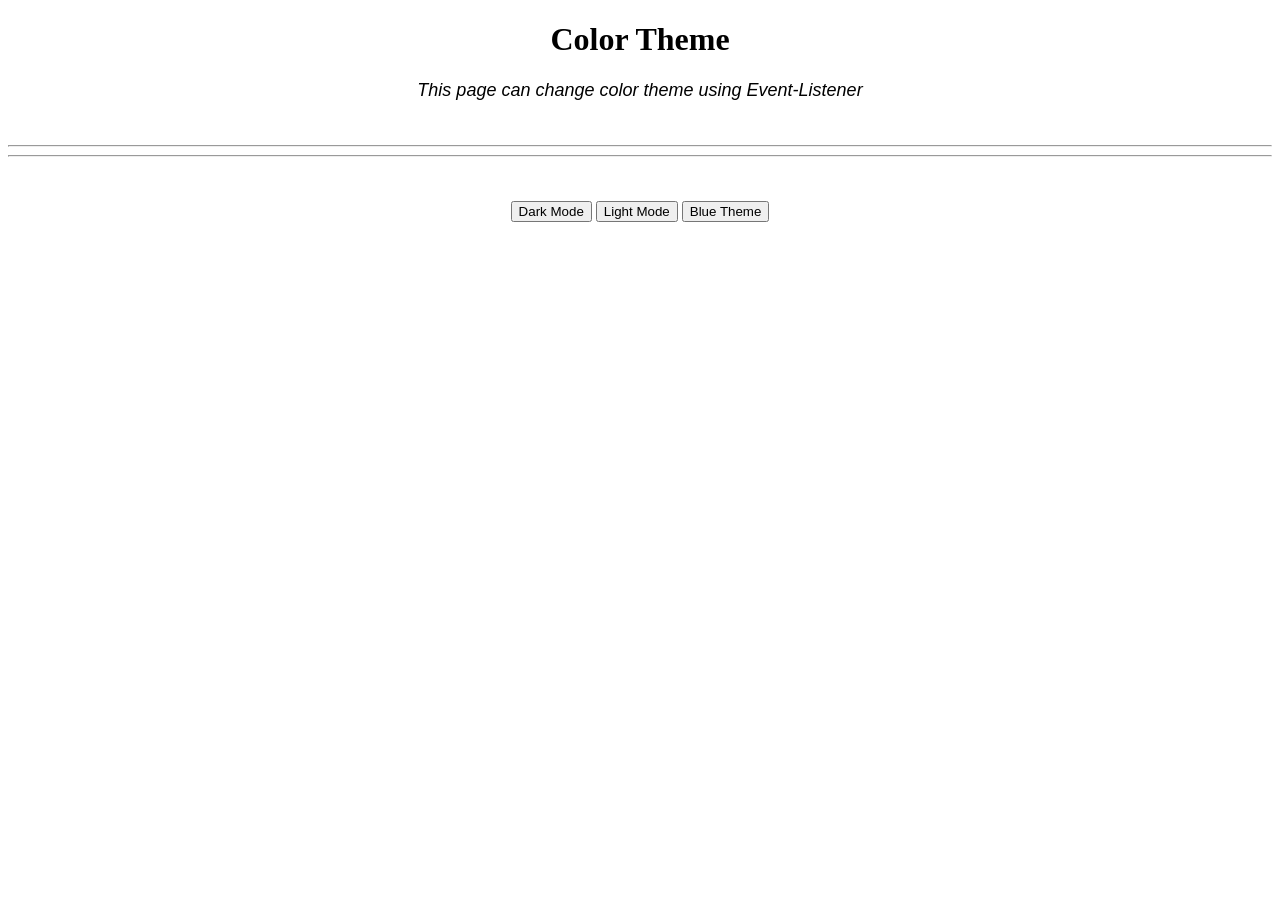
<file: Color Theme Switcher/events.html>
<!DOCTYPE html>
<html lang="en">
<head>
    <meta charset="UTF-8">
    <meta name="viewport" content="width=device-width, initial-scale=1.0">
    <title>Page Theme </title>
    <link rel="stylesheet" href="event.css">
</head>
<body>
    <h1> Color Theme</h1>
    <p> <I>This page can change color theme using Event-Listener</I></p>
    <br/><hr/><hr/><br/><br/>

    <button id ="drk-btn">Dark Mode </button>
    <button id ="lgt-btn"> Light Mode</button>
    <button id ="ble-btn"> Blue Theme</button>



  <script src="event.js"> </script>  
</body>
</html>
</file>
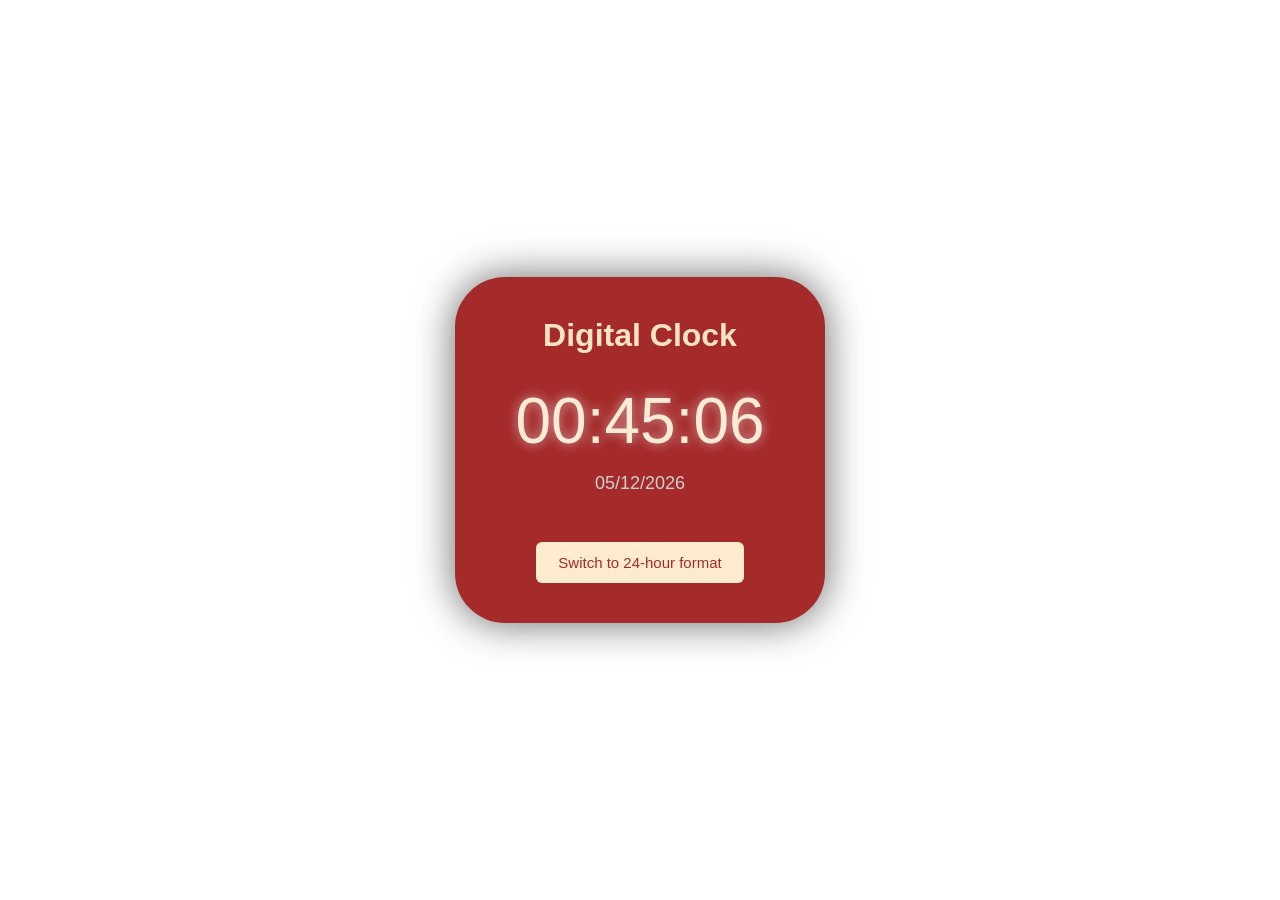
<file: Digital Clock /clock.html>
<!DOCTYPE html>
<html lang="en">
<head>
    <meta charset="UTF-8">
    <meta name="viewport" content="width=device-width, initial-scale=1.0">
    <title>Digtal Clock</title>
    <link rel="stylesheet" href="clock.css">
</head>
<body>

<div class="container"> 
    <div class="clock">
        <h1>Digital Clock </h1>
            <div id="time" >00:00:00</div>
            <div id="date" >0/0/0000</div> <br/>
            <button id="toggle-btn">Switch to 24-hour format</button>



    </div>
</div>

<script src="clock.js"> </script>
</body>
</html>
</file>
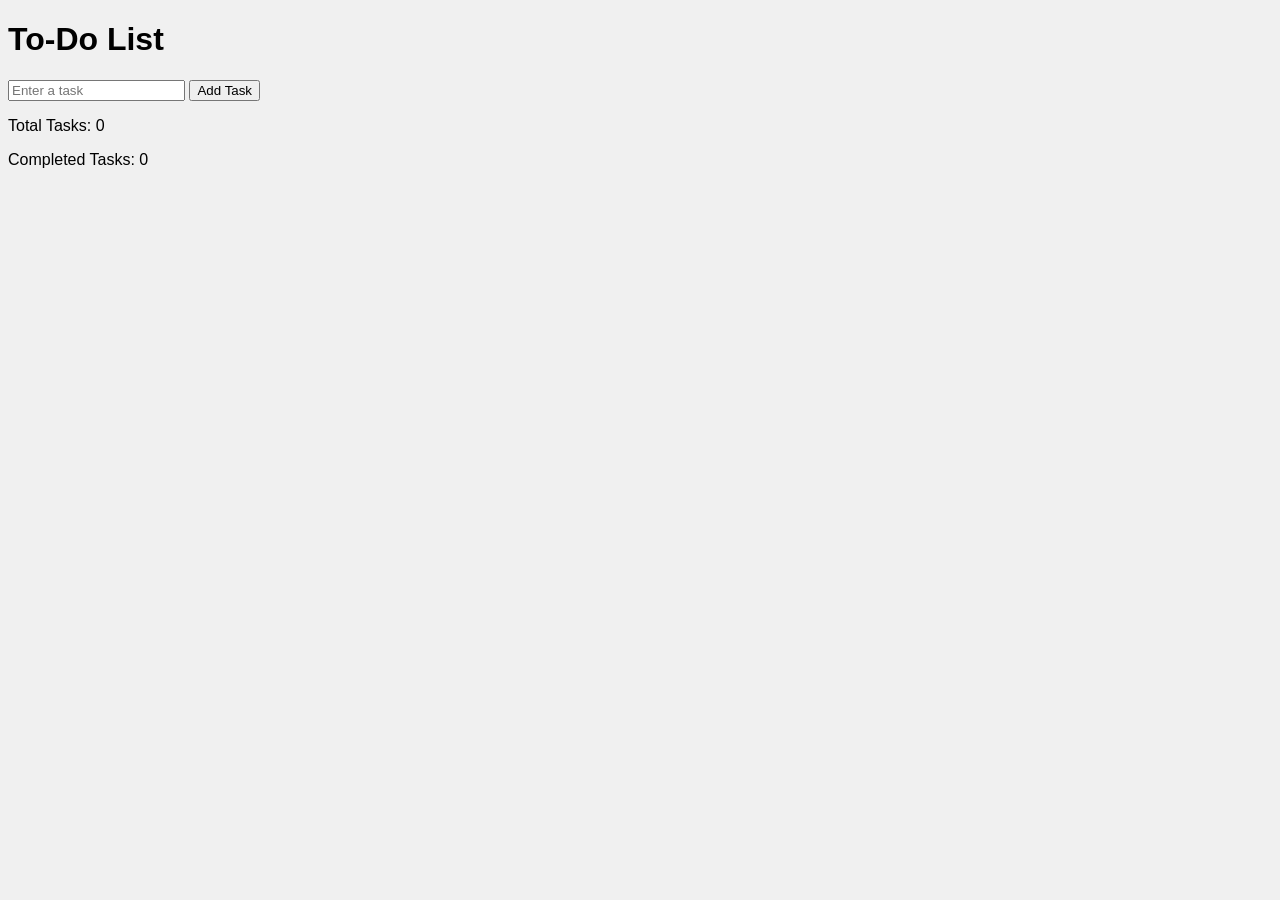
<file: To-Do List /list.html>
<!DOCTYPE html>
<html lang="en">
<head>
    <meta charset="UTF-8">
    <meta name="viewport" content="width=device-width, initial-scale=1.0">
    <link rel="stylesheet" href="list.css">
    <title>to-do</title>
</head>
<body>
    <div class="container">
    <h1> To-Do List</h1>
    <div class="input-container">

    <input type="text" id="inputTask" placeholder="Enter a task">
    <button type="submit" id="addBtn">Add Task</button>
</div>

<ul id="taskList"></ul>
</div>
    <p>Total Tasks: <span id = "totalCount"> 0</span></p>
    <p>Completed Tasks: <span id="completedCount"> 0</span></p>

    <script src="list.js"></script>

</body>
</html>
</file>
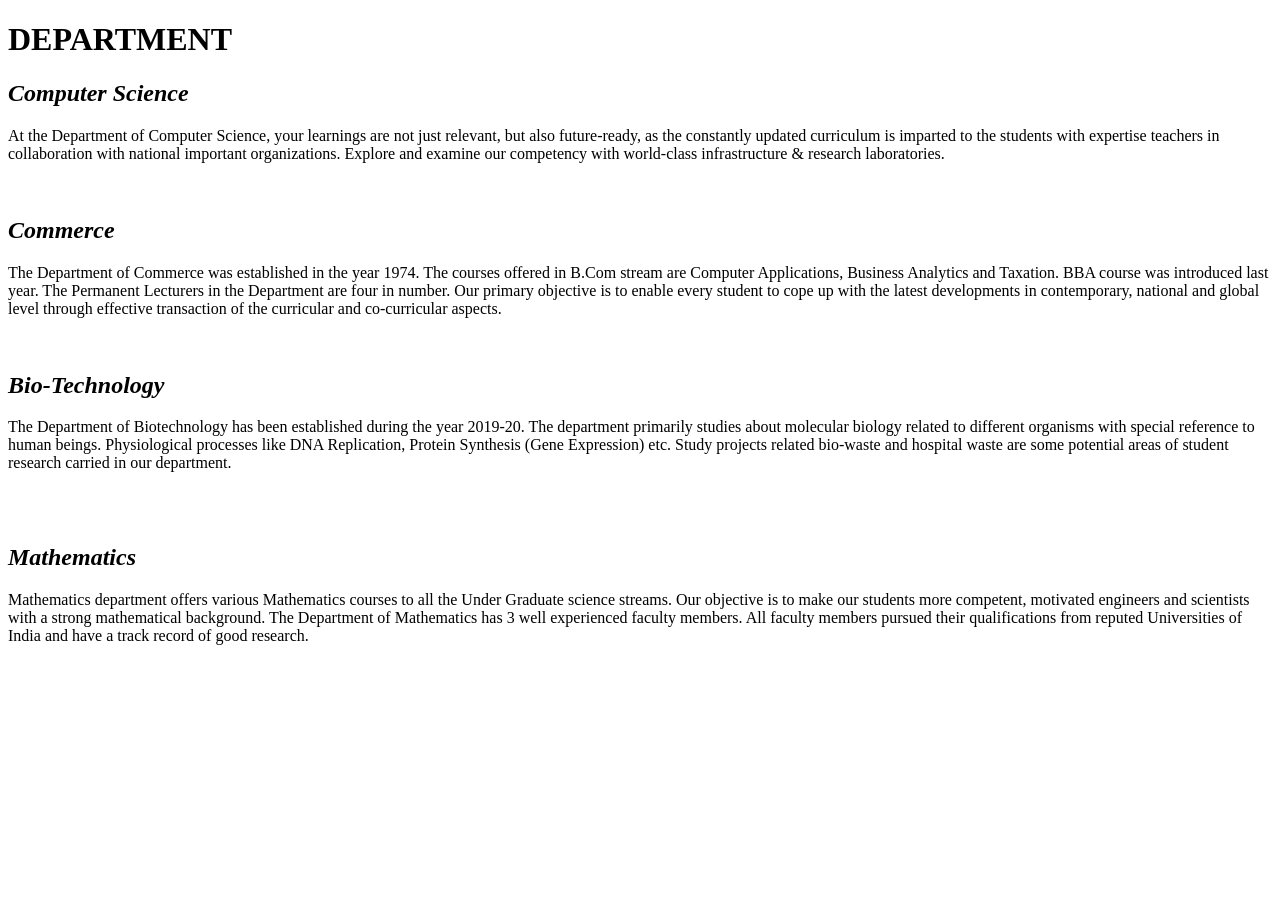
<file: unit1/department.html>
<!DOCTYPE html>
<html lang="en">
<head>
    <meta charset="UTF-8">
    <meta name="viewport" content="width=device-width, initial-scale=1.0">
    <title>dep</title>
</head>
<body>
    




<h1><b> DEPARTMENT</b></h1>


<h2> <i>Computer Science</i></h2>
<p>At the Department of Computer Science, your learnings are not just relevant, but also future-ready, as the constantly updated curriculum is imparted to the students with expertise teachers in collaboration with national important organizations. Explore and examine our competency with world-class infrastructure & research laboratories.
</p></br>
<h2><i>Commerce</i></h2>
 <p>The Department of Commerce was established in the year 1974. The courses offered in B.Com stream are Computer Applications, Business Analytics and Taxation. BBA course was introduced last year. The Permanent Lecturers in the Department are four in number. Our primary objective is to enable every student to cope up with the latest developments in contemporary, national and global level through effective transaction of the curricular and co-curricular aspects.
</p></br>
<h2><i>Bio-Technology</i></h2>
<p>The Department of Biotechnology has been established during the year 2019-20. The department primarily studies about molecular biology related to different organisms with special reference to human beings. Physiological processes like DNA Replication, Protein Synthesis (Gene Expression) etc. Study projects related bio-waste and hospital waste are some potential areas of student research carried in our department.
 </p></br></br>
<h2><i>Mathematics</i></h2>
 <p>Mathematics department offers various Mathematics courses to all the Under Graduate science streams. Our objective is to make our students more competent, motivated engineers and scientists with a strong mathematical background. The Department of Mathematics has 3 well experienced faculty members. All faculty members pursued their qualifications from reputed Universities of India and have a track record of good research.

 </p>

 </body>
</html>
</file>
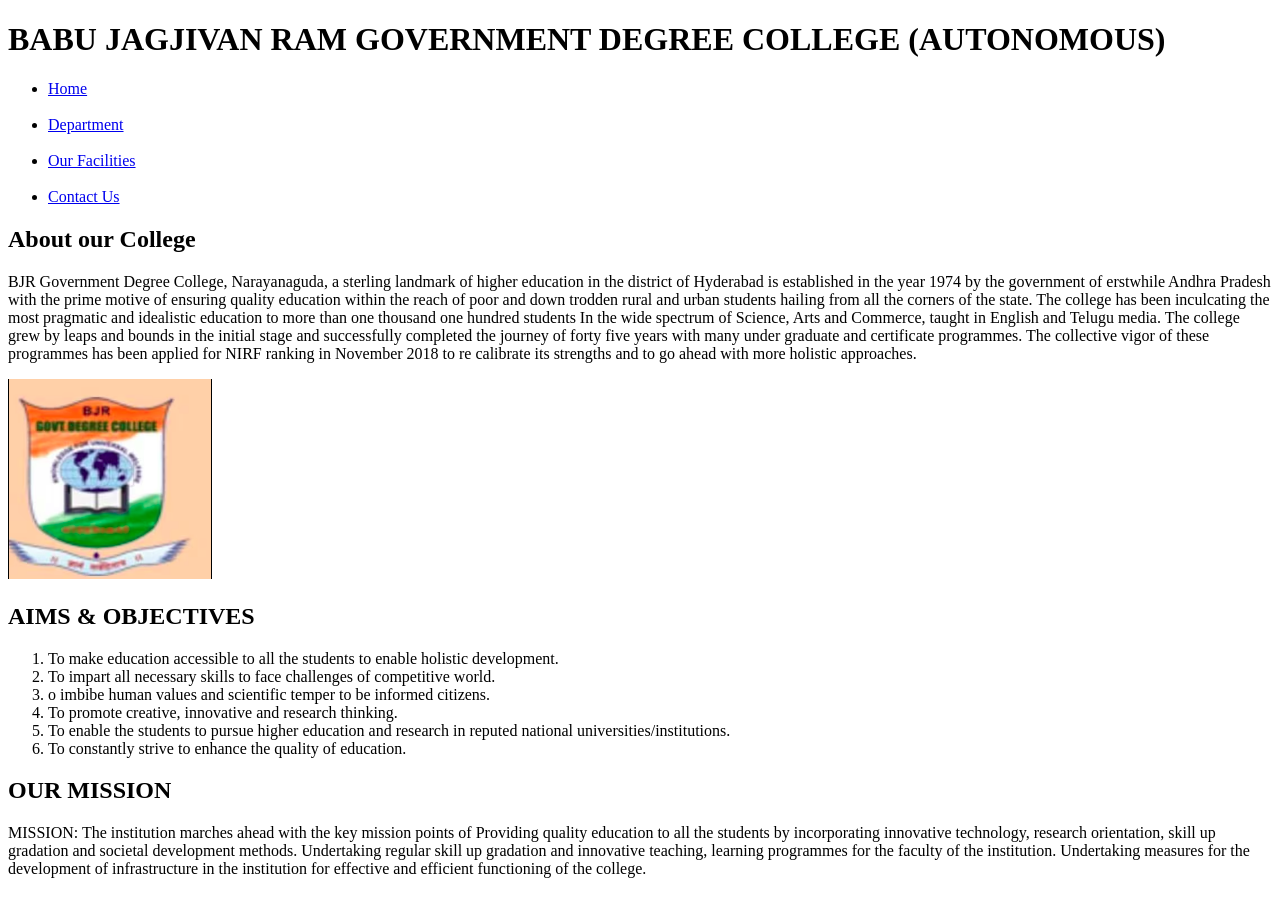
<file: unit1/home.html>
<!DOCTYPE html>
<html lang="en">
<head>
    <meta charset="UTF-8">
    <meta name="viewport" content="width=device-width, initial-scale=1.0">
    <title>My College Profile</title>
</head>
<body>
    <h1> <b> BABU JAGJIVAN RAM GOVERNMENT DEGREE COLLEGE (AUTONOMOUS)</b> </h1>
     <ul>
        <li> <a href ="home.html"> Home</a></li></br>
      <li><a href ="department.html"> Department</a></li></br>
     <li> <a href ="our_facility.html"> Our Facilities </a></li></br>
    <li> <a href ="contact.html"> Contact Us</a></li>
  </ul>

  <h2>About our College</h2>
  <P> BJR Government Degree College, Narayanaguda, a sterling landmark of higher education in the district of Hyderabad is established in the year 1974 by the government of erstwhile Andhra Pradesh with the prime motive of ensuring quality education within the reach of poor and down trodden rural and urban students hailing from all the corners of the state. The college has been inculcating the most pragmatic and idealistic education to more than one thousand one hundred students In the wide spectrum of Science, Arts and Commerce, taught in English and Telugu media. The college grew by leaps and bounds in the initial stage and successfully completed the journey of forty five years with many under graduate and certificate programmes. The collective vigor of these programmes has been applied for NIRF ranking in November 2018 to re calibrate its strengths and to go ahead with more holistic approaches.

</P>

<img src="logo.png" alt="college logo" height="200px">
<h2>AIMS & OBJECTIVES</h2>
<ol>

<li>To make education accessible to all the students to enable holistic development.</li>
<li> To impart all necessary skills to face challenges of competitive world.</li>
<li>o imbibe human values and scientific temper to be informed citizens.</li>
<li> To promote creative, innovative and research thinking.</li>
<li>To enable the students to pursue higher education and research in reputed national universities/institutions.</li>
<li>To constantly strive to enhance the quality of education.</li> </ol>
<h2>OUR MISSION</h2>
<p>MISSION: The institution marches ahead with the key mission points of Providing quality education to all the students by incorporating innovative technology, research orientation, skill up gradation and societal development methods. Undertaking regular skill up gradation and innovative teaching, learning programmes for the faculty of the institution. Undertaking measures for the development of infrastructure in the institution for effective and efficient functioning of the college.
</p>
</body>
</html>
</file>
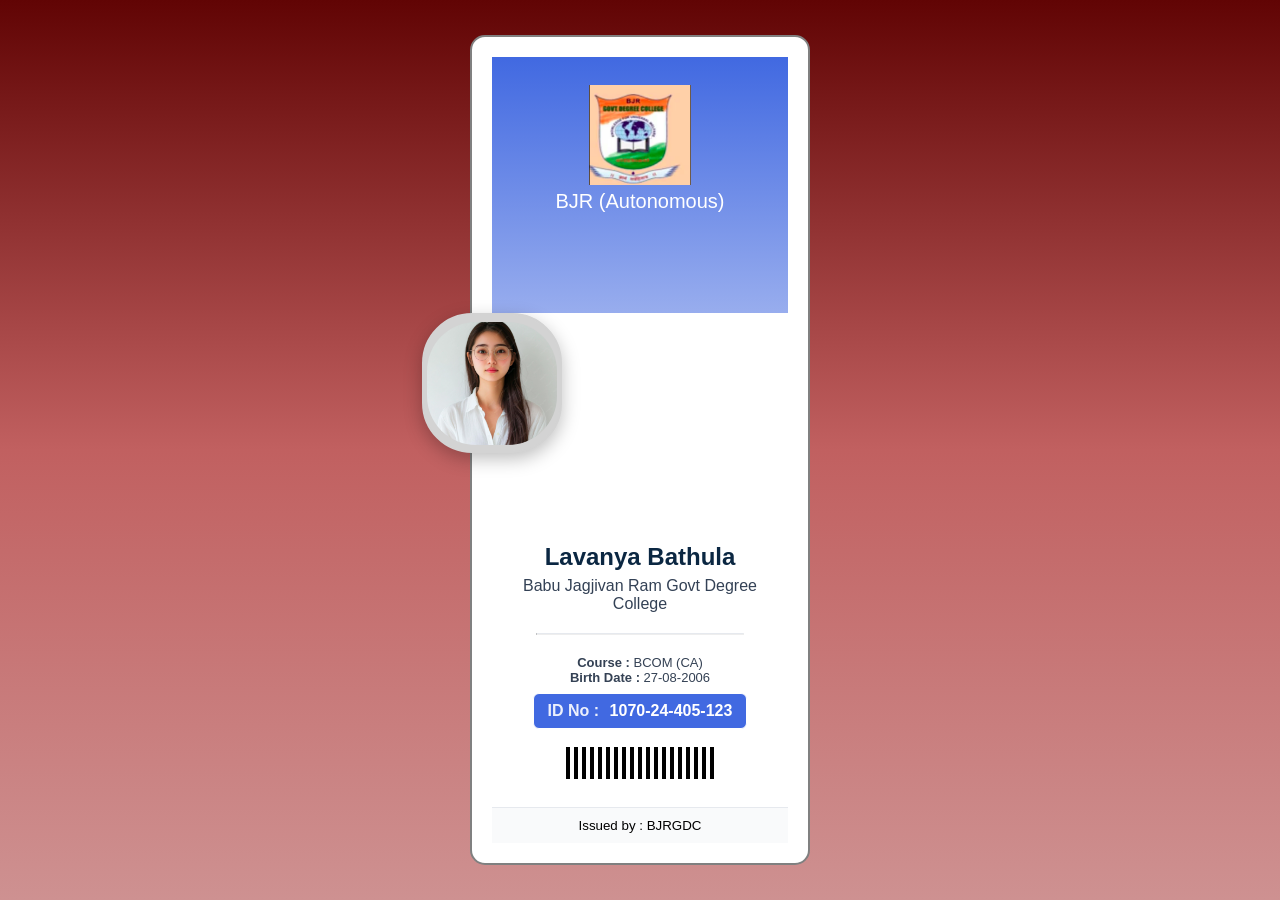
<file: unit2/id.html>
<!DOCTYPE html>
<html lang="en">
<head>
    <meta charset="UTF-8">
    <meta name="viewport" content="width=device-width, initial-scale=1.0">
    <title>BJR College Id</title>
    <link rel ="stylesheet" href="id.css">
</head>
<body>
    <div class ="container"> 
        <div class="card">
            <header class="card-header">
            <img src="logo.png" alt="college logo" height="100px">
            <p> BJR (Autonomous)</p>
            </header>

            <div class="photo-wrap">
                <img class="photo" src="profile.png" alt="profile" height="100px">
            </div>
            <main class="card-body">
                <div class="name-section">
                    <h2 class="student-name">  Lavanya Bathula </h2>
                    <p class="college"> Babu Jagjivan Ram Govt Degree College </p>
                         </div>
                        <hr class="divider">
                        <div class ="details"> 
                            <p><strong> Course :</strong> BCOM (CA) </p>
                            <p> <strong> Birth Date :</strong> 27-08-2006</p>
                        </div>
                        <div class="id-line">
                            <span class="id-label"> ID No : </span>
                            <span class="id-value"> 1070-24-405-123</span>
                        </div>
                        <div class="barcode"> </div>
            </main>
            <footer class="card-footer">
                <p class="footer-text"> Issued by : BJRGDC</p>

            </footer>
        </div>
    </div>
    
</body> 
</html>
</file>
<file: Color Theme Switcher/event.css>
body{
    text-align: center;
    
}

p{
    font-size: large;
    font-family:'Franklin Gothic Medium', 'Arial Narrow', Arial, sans-serif;
}
</file>
<file: Digital Clock /clock.css>
*{
    margin: 0;
  padding: 0;
  box-sizing: border-box;
  font-family:sans-serif;
}

body{
    height: 100vh;
    background-color:white;

    display: flex;
  justify-content: center;
  align-items: center;
}

.container{
    text-align: center;
}

.clock{
    background-color: brown;
  padding: 40px 60px;
  border-radius: 50px;
  box-shadow: 0 0 40px rgba(0, 0, 0, 0.6)
}
  h1{
    color: bisque;
  margin-bottom: 30px;

  }

  #time {
  font-size: 64px;
  color:antiquewhite;
  margin-bottom: 15px;
  text-shadow: 0 0 12px rgba(255, 255, 255, 0.6);
}

#date {
  color: #cfcfcf;
  font-size: 18px;
  margin-bottom: 30px;
}
button {
  background: blanchedalmond;
  color: brown;
  border: none;
  padding: 12px 22px;
  border-radius: 6px;
  font-size: 15px;
  cursor:pointer;
  transition: background 0.3s ease;
}

button:hover {
  background: blanchedalmond;
  color: black;
}
</file>
<file: To-Do List /list.css>
ul {
    list-style: none;
    padding: 0;
    margin: 0;
}

li {
    display : flex;
    align-items: center;
    margin: 10px 0;
    gap : 20px;
}

.completed {
    text-decoration: line-through;
    color: gray;
}

body {
    font-family: Arial, sans-serif;
    background-color: #f0f0f0;

}

.deleteBtn {
    width: 20px;
    height: 20px;
    border-radius: 50%;
    border: 1px solid black;

    color: black;
    font-size: 16px;
    display: flex;
    align-items: center;
    justify-content: center;
}
</file>
<file: unit2/id.css>
* {
  margin: 0;
padding: 0;
  box-sizing: border-box;
}

.container{
    display:flex;
    justify-content: center;
    align-items: center;
    min-height: 100vh;
    background:linear-gradient(rgb(97, 4, 4), rgb(193, 96, 96),rgb(206, 145, 145));
    padding: 20px;
    font-family: 'Franklin Gothic Medium', 'Arial Narrow', Arial, sans-serif;
}

.card{
  max-width: 340px;
  border: 2px solid gray;
  border-radius: 15px;
padding: 20px;
background-color: white;
box-shadow :( 0 12px 28px rgba(195, 183, 183, 0.45));
<<<<<<< Updated upstream
position:relative;
=======
position:relative
>>>>>>> Stashed changes
}

.card-header{
  background: linear-gradient(royalblue,rgb(152, 173, 238));
  Padding: 28px 0 100px;
text-align: center;
color: white;
font-size: 20px;
}

.photo{
  border: 1px solid lightgrey;
  border-radius: 50px;
  object-fit:cover;
  height: 125px;
}

.photo-wrap{

<<<<<<< Updated upstream
 position: absolute;
=======
  position: absolute;
>>>>>>> Stashed changes
  top:200px;
  left: 50%;
transform:translateX(-50%); 

height: 140px;
width: 140px; 
background-color: lightgray; 
border: 2px solid lightgray ; 
border-radius : 50px; 
display:flex ;
justify-content: center;
align-items: center;
box-shadow: 0 6px 18px rgba(0,0,0,0.25);
} 

.card-body{
  padding:90px 24px 20px;
  text-align: center
}

.student-name{
  font-size: large ,bold;
  color:#0b2742;
  margin-bottom: 6px;
}

.college{
  font-size: medium;
  color:#334155
}

.divider{
margin: 20px;
 width: auto;
 border-top: 1px solid #e6e9ee;
}

.details{
  color:#344154;
  font-size: 13px;
  margin-bottom: 8px;
}
.id-line{
  border: 1px solid white;
  background-color: royalblue;
  color:white;
  padding: 8px 14px;
border-radius: 6px;
display: inline-block;
font-weight: 700;
}
.id-label{
  margin-right: 6px;
 opacity:0.9;
font-weight :600 ;

}

.barcode{
 margin: 18px auto 8px;
 width: 60%;
 height: 32px ;
background-image:repeating-linear-gradient(90deg, black 0 4px, white 4px 8px);
}
.card-footer{
  background: #f9fafb;
 Padding: 10px 18px ;
text-align :center;
 border-top:1px solid #e6e9ee;
 font-size:smaller;
}
</file>
